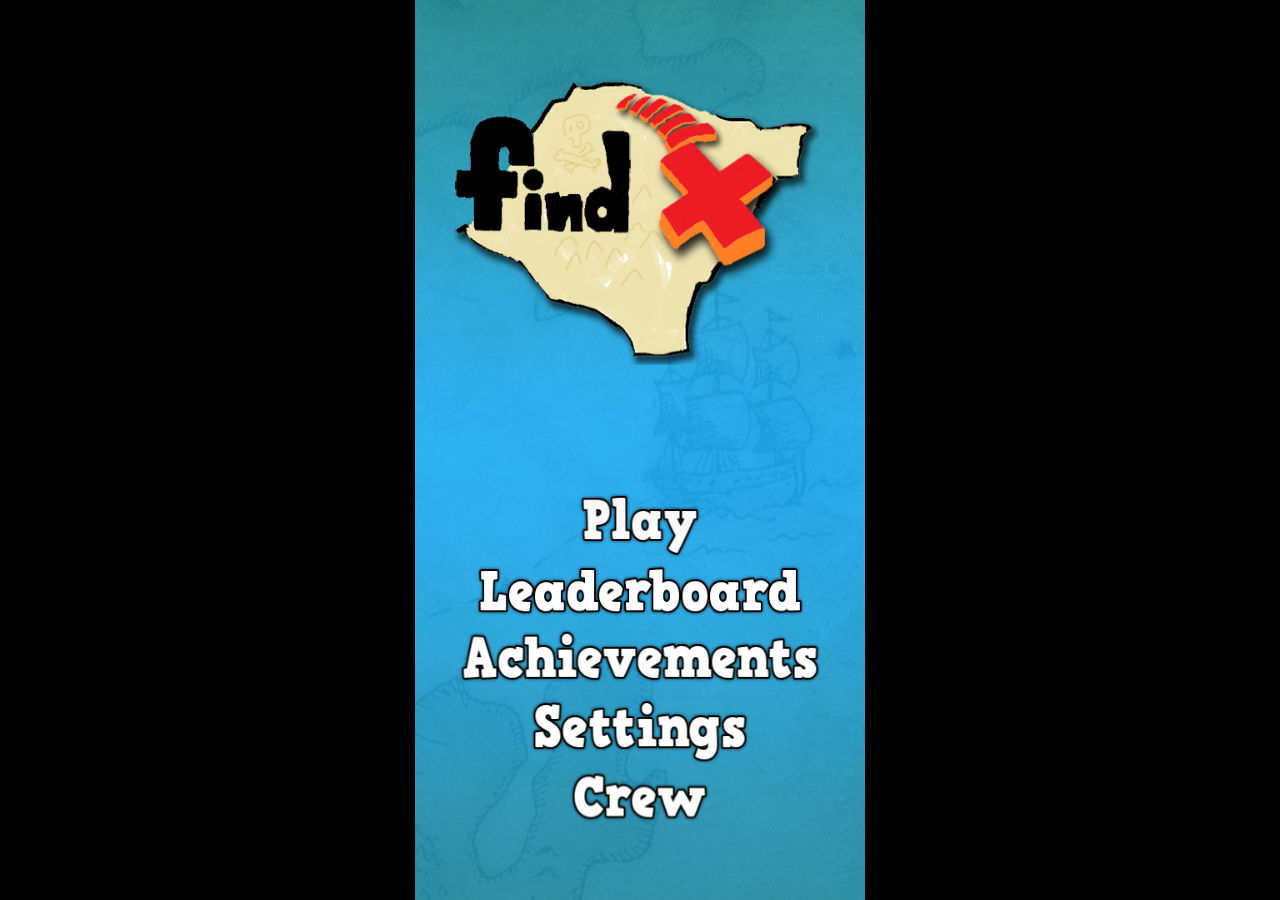
<file: findx/index.html>
<!DOCTYPE HTML>
<html>
<head>
	<meta charset="utf-8">
    <meta charset="utf-8">
	<meta http-equiv="X-UA-Compatible" content="chrome=1, IE=9">
	<meta name="format-detection" content="telephone=no">
	<meta name="HandheldFriendly" content="true" />
	<meta name="apple-mobile-web-app-capable" content="yes">
	<meta name="apple-mobile-web-app-status-bar-style" content="black">
	<meta name="format-detection" content="telephone=no">
	<meta name="HandheldFriendly" content="true" />
	<meta name="robots" content="noindex,nofollow" />
	<meta name="apple-mobile-web-app-capable" content="yes" />
	<meta name="apple-mobile-web-app-status-bar-style" content="black" />
	<meta name="apple-mobile-web-app-title" content="Phaser App">
	<meta name="viewport" content="initial-scale=1 maximum-scale=1 user-scalable=0 minimal-ui" />
	<title>Find X</title>
    <script src="//code.jquery.com/jquery-1.11.3.min.js"></script>
    <script src="libs/phaser.js"></script>
    <script src="Boot.js"></script>
    <script src="Preloader.js"></script>
    <script src="StartMenu.js"></script>
    <script src="Game.js"></script>
    <script src="GameOver.js"></script>
	<style>
		body {
			padding: 0; 
			margin: 0;
			background-color: #000000;
		}
	</style>
</head>
<body>
    <div id="gameContainer"></div>
    <script type="text/javascript">
        
        
      var getName = (localStorage.getItem('name'));
       
        
            if(getName == null) { 
                var player_name = window.prompt("Please enter your name"); 
                if(player_name == null) { 
                    var x = Math.floor((Math.random() * 999));
                    player_name = "player"; 
                    localStorage.setItem("name",player_name + x); 
                } 
                else { 
                    
                    localStorage.setItem("name",player_name); 
                    console.log(localStorage.getItem('name'));
                }          
            } 
            
        
        window.onload = function() {
            var game = new Phaser.Game(540, 960, Phaser.AUTO, 'gameContainer');
            game.state.add('Boot', FindX.Boot);
            game.state.add('Preloader', FindX.Preloader);
            game.state.add('StartMenu', FindX.StartMenu);
            game.state.add('PauseMenu',FindX.PauseMenu); 
            game.state.add('Game', FindX.Game);
            game.state.add('GameOver',FindX.GameOver); 
            game.state.start('Boot');
        }
    </script>
</body>
</html>
</file>
